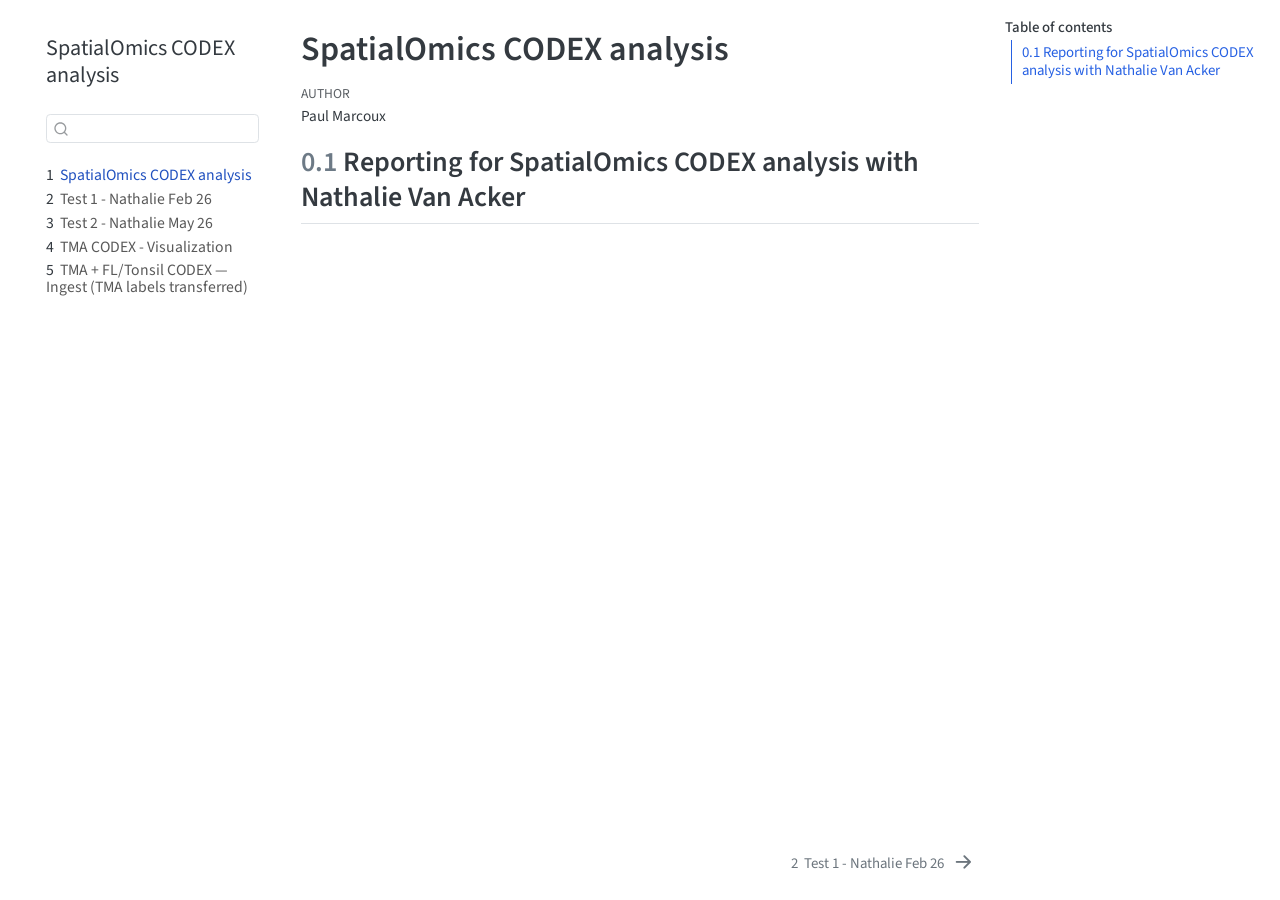
<file: index.html>
<!DOCTYPE html>
<html xmlns="http://www.w3.org/1999/xhtml" lang="en" xml:lang="en"><head>

<meta charset="utf-8">
<meta name="generator" content="quarto-1.9.38">

<meta name="viewport" content="width=device-width, initial-scale=1.0, user-scalable=yes">

<meta name="author" content="Paul Marcoux">

<title>SpatialOmics CODEX analysis</title>
<style>
/* Default styles provided by pandoc.
** See https://pandoc.org/MANUAL.html#variables-for-html for config info.
*/
code{white-space: pre-wrap;}
span.smallcaps{font-variant: small-caps;}
div.columns{display: flex; gap: min(4vw, 1.5em);}
div.column{flex: auto; overflow-x: auto;}
div.hanging-indent{margin-left: 1.5em; text-indent: -1.5em;}
ul.task-list{list-style: none;}
ul.task-list li input[type="checkbox"] {
  width: 0.8em;
  margin: 0 0.8em 0.2em -1em; /* quarto-specific, see https://github.com/quarto-dev/quarto-cli/issues/4556 */ 
  vertical-align: middle;
}
</style>


<script src="site_libs/quarto-nav/quarto-nav.js"></script>
<script src="site_libs/quarto-nav/headroom.min.js"></script>
<script src="site_libs/clipboard/clipboard.min.js"></script>
<script src="site_libs/quarto-search/autocomplete.umd.js"></script>
<script src="site_libs/quarto-search/fuse.min.js"></script>
<script src="site_libs/quarto-search/quarto-search.js"></script>
<meta name="quarto:offset" content="./">
<link href="./CODEX_Nathalie_test_1_analysis.html" rel="next">
<script src="site_libs/quarto-html/quarto.js" type="module"></script>
<script src="site_libs/quarto-html/tabsets/tabsets.js" type="module"></script>
<script src="site_libs/quarto-html/popper.min.js"></script>
<script src="site_libs/quarto-html/tippy.umd.min.js"></script>
<script src="site_libs/quarto-html/anchor.min.js"></script>
<link href="site_libs/quarto-html/tippy.css" rel="stylesheet">
<link href="site_libs/quarto-html/quarto-syntax-highlighting-15634bcf2e68342d4ad2dfa704d543f6.css" rel="stylesheet" id="quarto-text-highlighting-styles">
<script src="site_libs/bootstrap/bootstrap.min.js"></script>
<link href="site_libs/bootstrap/bootstrap-icons.css" rel="stylesheet">
<link href="site_libs/bootstrap/bootstrap-631496449bf32ff9b0bb69a6bfd9195d.min.css" rel="stylesheet" append-hash="true" id="quarto-bootstrap" data-mode="light">
<script id="quarto-search-options" type="application/json">{
  "location": "sidebar",
  "copy-button": false,
  "collapse-after": 3,
  "panel-placement": "start",
  "type": "textbox",
  "limit": 50,
  "keyboard-shortcut": [
    "f",
    "/",
    "s"
  ],
  "show-item-context": false,
  "language": {
    "search-no-results-text": "No results",
    "search-matching-documents-text": "matching documents",
    "search-copy-link-title": "Copy link to search",
    "search-hide-matches-text": "Hide additional matches",
    "search-more-match-text": "more match in this document",
    "search-more-matches-text": "more matches in this document",
    "search-clear-button-title": "Clear",
    "search-text-placeholder": "",
    "search-detached-cancel-button-title": "Cancel",
    "search-submit-button-title": "Submit",
    "search-label": "Search"
  }
}</script>


</head>

<body class="nav-sidebar floating quarto-light">

<div id="quarto-search-results"></div>
  <header id="quarto-header" class="headroom fixed-top">
  <nav class="quarto-secondary-nav">
    <div class="container-fluid d-flex">
      <button type="button" class="quarto-btn-toggle btn" data-bs-toggle="collapse" role="button" data-bs-target=".quarto-sidebar-collapse-item" aria-controls="quarto-sidebar" aria-expanded="false" aria-label="Toggle sidebar navigation" onclick="if (window.quartoToggleHeadroom) { window.quartoToggleHeadroom(); }">
        <i class="bi bi-layout-text-sidebar-reverse"></i>
      </button>
        <nav class="quarto-page-breadcrumbs" aria-label="breadcrumb"><ol class="breadcrumb"><li class="breadcrumb-item"><a href="./index.html"><span class="chapter-number">1</span>&nbsp; <span class="chapter-title">SpatialOmics CODEX analysis</span></a></li></ol></nav>
        <a class="flex-grow-1" role="navigation" data-bs-toggle="collapse" data-bs-target=".quarto-sidebar-collapse-item" aria-controls="quarto-sidebar" aria-expanded="false" aria-label="Toggle sidebar navigation" onclick="if (window.quartoToggleHeadroom) { window.quartoToggleHeadroom(); }">      
        </a>
      <button type="button" class="btn quarto-search-button" aria-label="Search" onclick="window.quartoOpenSearch();">
        <i class="bi bi-search"></i>
      </button>
    </div>
  </nav>
</header>
<!-- content -->
<div id="quarto-content" class="quarto-container page-columns page-rows-contents page-layout-article">
<!-- sidebar -->
  <nav id="quarto-sidebar" class="sidebar collapse collapse-horizontal quarto-sidebar-collapse-item sidebar-navigation floating overflow-auto">
    <div class="pt-lg-2 mt-2 text-left sidebar-header">
    <div class="sidebar-title mb-0 py-0">
      <a href="./">SpatialOmics CODEX analysis</a> 
    </div>
      </div>
        <div class="mt-2 flex-shrink-0 align-items-center">
        <div class="sidebar-search">
        <div id="quarto-search" class="" title="Search"></div>
        </div>
        </div>
    <div class="sidebar-menu-container"> 
    <ul class="list-unstyled mt-1">
        <li class="sidebar-item">
  <div class="sidebar-item-container"> 
  <a href="./index.html" class="sidebar-item-text sidebar-link active">
 <span class="menu-text"><span class="chapter-number">1</span>&nbsp; <span class="chapter-title">SpatialOmics CODEX analysis</span></span></a>
  </div>
</li>
        <li class="sidebar-item">
  <div class="sidebar-item-container"> 
  <a href="./CODEX_Nathalie_test_1_analysis.html" class="sidebar-item-text sidebar-link">
 <span class="menu-text"><span class="chapter-number">2</span>&nbsp; <span class="chapter-title">Test 1 - Nathalie Feb 26</span></span></a>
  </div>
</li>
        <li class="sidebar-item">
  <div class="sidebar-item-container"> 
  <a href="./CODEX_Nathalie_test_2_analysis.html" class="sidebar-item-text sidebar-link">
 <span class="menu-text"><span class="chapter-number">3</span>&nbsp; <span class="chapter-title">Test 2 - Nathalie May 26</span></span></a>
  </div>
</li>
        <li class="sidebar-item">
  <div class="sidebar-item-container"> 
  <a href="./CODEX_TMA_visualization.html" class="sidebar-item-text sidebar-link">
 <span class="menu-text"><span class="chapter-number">4</span>&nbsp; <span class="chapter-title">TMA CODEX - Visualization</span></span></a>
  </div>
</li>
        <li class="sidebar-item">
  <div class="sidebar-item-container"> 
  <a href="./CODEX_TMA_ingest_visualization.html" class="sidebar-item-text sidebar-link">
 <span class="menu-text"><span class="chapter-number">5</span>&nbsp; <span class="chapter-title">TMA + FL/Tonsil CODEX — Ingest (TMA labels transferred)</span></span></a>
  </div>
</li>
    </ul>
    </div>
</nav>
<div id="quarto-sidebar-glass" class="quarto-sidebar-collapse-item" data-bs-toggle="collapse" data-bs-target=".quarto-sidebar-collapse-item"></div>
<!-- margin-sidebar -->
    <div id="quarto-margin-sidebar" class="sidebar margin-sidebar">
        <nav id="TOC" role="doc-toc" class="toc-active">
    <h2 id="toc-title">Table of contents</h2>
   
  <ul>
  <li><a href="#reporting-for-spatialomics-codex-analysis-with-nathalie-van-acker" id="toc-reporting-for-spatialomics-codex-analysis-with-nathalie-van-acker" class="nav-link active" data-scroll-target="#reporting-for-spatialomics-codex-analysis-with-nathalie-van-acker"><span class="header-section-number">0.1</span> Reporting for SpatialOmics CODEX analysis with Nathalie Van Acker</a></li>
  </ul>
</nav>
    </div>
<!-- main -->
<main class="content" id="quarto-document-content">

<header id="title-block-header" class="quarto-title-block default">
<div class="quarto-title">
<h1 class="title">SpatialOmics CODEX analysis</h1>
</div>



<div class="quarto-title-meta">

    <div>
    <div class="quarto-title-meta-heading">Author</div>
    <div class="quarto-title-meta-contents">
             <p>Paul Marcoux </p>
          </div>
  </div>
    
  
    
  </div>
  


</header>


<section id="reporting-for-spatialomics-codex-analysis-with-nathalie-van-acker" class="level2" data-number="0.1">
<h2 data-number="0.1" class="anchored" data-anchor-id="reporting-for-spatialomics-codex-analysis-with-nathalie-van-acker"><span class="header-section-number">0.1</span> Reporting for SpatialOmics CODEX analysis with Nathalie Van Acker</h2>


</section>

</main> <!-- /main -->
<script id="quarto-html-after-body" type="application/javascript">
  window.document.addEventListener("DOMContentLoaded", function (event) {
    const icon = "";
    const anchorJS = new window.AnchorJS();
    anchorJS.options = {
      placement: 'right',
      icon: icon
    };
    anchorJS.add('.anchored');
    const isCodeAnnotation = (el) => {
      for (const clz of el.classList) {
        if (clz.startsWith('code-annotation-')) {                     
          return true;
        }
      }
      return false;
    }
    const onCopySuccess = function(e) {
      // button target
      const button = e.trigger;
      // don't keep focus
      button.blur();
      // flash "checked"
      button.classList.add('code-copy-button-checked');
      var currentTitle = button.getAttribute("title");
      button.setAttribute("title", "Copied!");
      let tooltip;
      if (window.bootstrap) {
        button.setAttribute("data-bs-toggle", "tooltip");
        button.setAttribute("data-bs-placement", "left");
        button.setAttribute("data-bs-title", "Copied!");
        tooltip = new bootstrap.Tooltip(button, 
          { trigger: "manual", 
            customClass: "code-copy-button-tooltip",
            offset: [0, -8]});
        tooltip.show();    
      }
      setTimeout(function() {
        if (tooltip) {
          tooltip.hide();
          button.removeAttribute("data-bs-title");
          button.removeAttribute("data-bs-toggle");
          button.removeAttribute("data-bs-placement");
        }
        button.setAttribute("title", currentTitle);
        button.classList.remove('code-copy-button-checked');
      }, 1000);
      // clear code selection
      e.clearSelection();
    }
    const getTextToCopy = function(trigger) {
      const outerScaffold = trigger.parentElement.cloneNode(true);
      const codeEl = outerScaffold.querySelector('code');
      for (const childEl of codeEl.children) {
        if (isCodeAnnotation(childEl)) {
          childEl.remove();
        }
      }
      return codeEl.innerText;
    }
    const clipboard = new window.ClipboardJS('.code-copy-button:not([data-in-quarto-modal])', {
      text: getTextToCopy
    });
    clipboard.on('success', onCopySuccess);
    if (window.document.getElementById('quarto-embedded-source-code-modal')) {
      const clipboardModal = new window.ClipboardJS('.code-copy-button[data-in-quarto-modal]', {
        text: getTextToCopy,
        container: window.document.getElementById('quarto-embedded-source-code-modal')
      });
      clipboardModal.on('success', onCopySuccess);
    }
      var localhostRegex = new RegExp(/^(?:http|https):\/\/localhost\:?[0-9]*\//);
      var mailtoRegex = new RegExp(/^mailto:/);
        var filterRegex = new RegExp('/' + window.location.host + '/');
      var isInternal = (href) => {
          return filterRegex.test(href) || localhostRegex.test(href) || mailtoRegex.test(href);
      }
      // Inspect non-navigation links and adorn them if external
     var links = window.document.querySelectorAll('a[href]:not(.nav-link):not(.navbar-brand):not(.toc-action):not(.sidebar-link):not(.sidebar-item-toggle):not(.pagination-link):not(.no-external):not([aria-hidden]):not(.dropdown-item):not(.quarto-navigation-tool):not(.about-link)');
      for (var i=0; i<links.length; i++) {
        const link = links[i];
        if (!isInternal(link.href)) {
          // undo the damage that might have been done by quarto-nav.js in the case of
          // links that we want to consider external
          if (link.dataset.originalHref !== undefined) {
            link.href = link.dataset.originalHref;
          }
        }
      }
    function tippyHover(el, contentFn, onTriggerFn, onUntriggerFn) {
      const config = {
        allowHTML: true,
        maxWidth: 500,
        delay: 100,
        arrow: false,
        appendTo: function(el) {
            return el.parentElement;
        },
        interactive: true,
        interactiveBorder: 10,
        theme: 'quarto',
        placement: 'bottom-start',
      };
      if (contentFn) {
        config.content = contentFn;
      }
      if (onTriggerFn) {
        config.onTrigger = onTriggerFn;
      }
      if (onUntriggerFn) {
        config.onUntrigger = onUntriggerFn;
      }
      window.tippy(el, config); 
    }
    const noterefs = window.document.querySelectorAll('a[role="doc-noteref"]');
    for (var i=0; i<noterefs.length; i++) {
      const ref = noterefs[i];
      tippyHover(ref, function() {
        // use id or data attribute instead here
        let href = ref.getAttribute('data-footnote-href') || ref.getAttribute('href');
        try { href = new URL(href).hash; } catch {}
        const id = href.replace(/^#\/?/, "");
        const note = window.document.getElementById(id);
        if (note) {
          return note.innerHTML;
        } else {
          return "";
        }
      });
    }
    const xrefs = window.document.querySelectorAll('a.quarto-xref');
    const processXRef = (id, note) => {
      // Strip column container classes
      const stripColumnClz = (el) => {
        el.classList.remove("page-full", "page-columns");
        if (el.children) {
          for (const child of el.children) {
            stripColumnClz(child);
          }
        }
      }
      stripColumnClz(note)
      if (id === null || id.startsWith('sec-')) {
        // Special case sections, only their first couple elements
        const container = document.createElement("div");
        if (note.children && note.children.length > 2) {
          container.appendChild(note.children[0].cloneNode(true));
          for (let i = 1; i < note.children.length; i++) {
            const child = note.children[i];
            if (child.tagName === "P" && child.innerText === "") {
              continue;
            } else {
              container.appendChild(child.cloneNode(true));
              break;
            }
          }
          if (window.Quarto?.typesetMath) {
            window.Quarto.typesetMath(container);
          }
          return container.innerHTML
        } else {
          if (window.Quarto?.typesetMath) {
            window.Quarto.typesetMath(note);
          }
          return note.innerHTML;
        }
      } else {
        // Remove any anchor links if they are present
        const anchorLink = note.querySelector('a.anchorjs-link');
        if (anchorLink) {
          anchorLink.remove();
        }
        if (window.Quarto?.typesetMath) {
          window.Quarto.typesetMath(note);
        }
        if (note.classList.contains("callout")) {
          return note.outerHTML;
        } else {
          return note.innerHTML;
        }
      }
    }
    for (var i=0; i<xrefs.length; i++) {
      const xref = xrefs[i];
      tippyHover(xref, undefined, function(instance) {
        instance.disable();
        let url = xref.getAttribute('href');
        let hash = undefined; 
        if (url.startsWith('#')) {
          hash = url;
        } else {
          try { hash = new URL(url).hash; } catch {}
        }
        if (hash) {
          const id = hash.replace(/^#\/?/, "");
          const note = window.document.getElementById(id);
          if (note !== null) {
            try {
              const html = processXRef(id, note.cloneNode(true));
              instance.setContent(html);
            } finally {
              instance.enable();
              instance.show();
            }
          } else {
            // See if we can fetch this
            fetch(url.split('#')[0])
            .then(res => res.text())
            .then(html => {
              const parser = new DOMParser();
              const htmlDoc = parser.parseFromString(html, "text/html");
              const note = htmlDoc.getElementById(id);
              if (note !== null) {
                const html = processXRef(id, note);
                instance.setContent(html);
              } 
            }).finally(() => {
              instance.enable();
              instance.show();
            });
          }
        } else {
          // See if we can fetch a full url (with no hash to target)
          // This is a special case and we should probably do some content thinning / targeting
          fetch(url)
          .then(res => res.text())
          .then(html => {
            const parser = new DOMParser();
            const htmlDoc = parser.parseFromString(html, "text/html");
            const note = htmlDoc.querySelector('main.content');
            if (note !== null) {
              // This should only happen for chapter cross references
              // (since there is no id in the URL)
              // remove the first header
              if (note.children.length > 0 && note.children[0].tagName === "HEADER") {
                note.children[0].remove();
              }
              const html = processXRef(null, note);
              instance.setContent(html);
            } 
          }).finally(() => {
            instance.enable();
            instance.show();
          });
        }
      }, function(instance) {
      });
    }
        let selectedAnnoteEl;
        const selectorForAnnotation = ( cell, annotation) => {
          let cellAttr = 'data-code-cell="' + cell + '"';
          let lineAttr = 'data-code-annotation="' +  annotation + '"';
          const selector = 'span[' + cellAttr + '][' + lineAttr + ']';
          return selector;
        }
        const selectCodeLines = (annoteEl) => {
          const doc = window.document;
          const targetCell = annoteEl.getAttribute("data-target-cell");
          const targetAnnotation = annoteEl.getAttribute("data-target-annotation");
          const annoteSpan = window.document.querySelector(selectorForAnnotation(targetCell, targetAnnotation));
          const lines = annoteSpan.getAttribute("data-code-lines").split(",");
          const lineIds = lines.map((line) => {
            return targetCell + "-" + line;
          })
          let top = null;
          let height = null;
          let parent = null;
          if (lineIds.length > 0) {
              //compute the position of the single el (top and bottom and make a div)
              const el = window.document.getElementById(lineIds[0]);
              top = el.offsetTop;
              height = el.offsetHeight;
              parent = el.parentElement.parentElement;
            if (lineIds.length > 1) {
              const lastEl = window.document.getElementById(lineIds[lineIds.length - 1]);
              const bottom = lastEl.offsetTop + lastEl.offsetHeight;
              height = bottom - top;
            }
            if (top !== null && height !== null && parent !== null) {
              // cook up a div (if necessary) and position it 
              let div = window.document.getElementById("code-annotation-line-highlight");
              if (div === null) {
                div = window.document.createElement("div");
                div.setAttribute("id", "code-annotation-line-highlight");
                div.style.position = 'absolute';
                parent.appendChild(div);
              }
              div.style.top = top - 2 + "px";
              div.style.height = height + 4 + "px";
              div.style.left = 0;
              let gutterDiv = window.document.getElementById("code-annotation-line-highlight-gutter");
              if (gutterDiv === null) {
                gutterDiv = window.document.createElement("div");
                gutterDiv.setAttribute("id", "code-annotation-line-highlight-gutter");
                gutterDiv.style.position = 'absolute';
                const codeCell = window.document.getElementById(targetCell);
                const gutter = codeCell.querySelector('.code-annotation-gutter');
                gutter.appendChild(gutterDiv);
              }
              gutterDiv.style.top = top - 2 + "px";
              gutterDiv.style.height = height + 4 + "px";
            }
            selectedAnnoteEl = annoteEl;
          }
        };
        const unselectCodeLines = () => {
          const elementsIds = ["code-annotation-line-highlight", "code-annotation-line-highlight-gutter"];
          elementsIds.forEach((elId) => {
            const div = window.document.getElementById(elId);
            if (div) {
              div.remove();
            }
          });
          selectedAnnoteEl = undefined;
        };
          // Handle positioning of the toggle
      window.addEventListener(
        "resize",
        throttle(() => {
          elRect = undefined;
          if (selectedAnnoteEl) {
            selectCodeLines(selectedAnnoteEl);
          }
        }, 10)
      );
      function throttle(fn, ms) {
      let throttle = false;
      let timer;
        return (...args) => {
          if(!throttle) { // first call gets through
              fn.apply(this, args);
              throttle = true;
          } else { // all the others get throttled
              if(timer) clearTimeout(timer); // cancel #2
              timer = setTimeout(() => {
                fn.apply(this, args);
                timer = throttle = false;
              }, ms);
          }
        };
      }
        // Attach click handler to the DT
        const annoteDls = window.document.querySelectorAll('dt[data-target-cell]');
        for (const annoteDlNode of annoteDls) {
          annoteDlNode.addEventListener('click', (event) => {
            const clickedEl = event.target;
            if (clickedEl !== selectedAnnoteEl) {
              unselectCodeLines();
              const activeEl = window.document.querySelector('dt[data-target-cell].code-annotation-active');
              if (activeEl) {
                activeEl.classList.remove('code-annotation-active');
              }
              selectCodeLines(clickedEl);
              clickedEl.classList.add('code-annotation-active');
            } else {
              // Unselect the line
              unselectCodeLines();
              clickedEl.classList.remove('code-annotation-active');
            }
          });
        }
    const findCites = (el) => {
      const parentEl = el.parentElement;
      if (parentEl) {
        const cites = parentEl.dataset.cites;
        if (cites) {
          return {
            el,
            cites: cites.split(' ')
          };
        } else {
          return findCites(el.parentElement)
        }
      } else {
        return undefined;
      }
    };
    var bibliorefs = window.document.querySelectorAll('a[role="doc-biblioref"]');
    for (var i=0; i<bibliorefs.length; i++) {
      const ref = bibliorefs[i];
      const citeInfo = findCites(ref);
      if (citeInfo) {
        tippyHover(citeInfo.el, function() {
          var popup = window.document.createElement('div');
          citeInfo.cites.forEach(function(cite) {
            var citeDiv = window.document.createElement('div');
            citeDiv.classList.add('hanging-indent');
            citeDiv.classList.add('csl-entry');
            var biblioDiv = window.document.getElementById('ref-' + cite);
            if (biblioDiv) {
              citeDiv.innerHTML = biblioDiv.innerHTML;
            }
            popup.appendChild(citeDiv);
          });
          return popup.innerHTML;
        });
      }
    }
  });
  </script>
<nav class="page-navigation">
  <div class="nav-page nav-page-previous">
  </div>
  <div class="nav-page nav-page-next">
      <a href="./CODEX_Nathalie_test_1_analysis.html" class="pagination-link" aria-label="Test 1 - Nathalie Feb 26">
        <span class="nav-page-text"><span class="chapter-number">2</span>&nbsp; <span class="chapter-title">Test 1 - Nathalie Feb 26</span></span> <i class="bi bi-arrow-right-short"></i>
      </a>
  </div>
</nav>
</div> <!-- /content -->




</body></html>
</file>
<file: site_libs/quarto-html/tippy.css>
.tippy-box[data-animation=fade][data-state=hidden]{opacity:0}[data-tippy-root]{max-width:calc(100vw - 10px)}.tippy-box{position:relative;background-color:#333;color:#fff;border-radius:4px;font-size:14px;line-height:1.4;white-space:normal;outline:0;transition-property:transform,visibility,opacity}.tippy-box[data-placement^=top]>.tippy-arrow{bottom:0}.tippy-box[data-placement^=top]>.tippy-arrow:before{bottom:-7px;left:0;border-width:8px 8px 0;border-top-color:initial;transform-origin:center top}.tippy-box[data-placement^=bottom]>.tippy-arrow{top:0}.tippy-box[data-placement^=bottom]>.tippy-arrow:before{top:-7px;left:0;border-width:0 8px 8px;border-bottom-color:initial;transform-origin:center bottom}.tippy-box[data-placement^=left]>.tippy-arrow{right:0}.tippy-box[data-placement^=left]>.tippy-arrow:before{border-width:8px 0 8px 8px;border-left-color:initial;right:-7px;transform-origin:center left}.tippy-box[data-placement^=right]>.tippy-arrow{left:0}.tippy-box[data-placement^=right]>.tippy-arrow:before{left:-7px;border-width:8px 8px 8px 0;border-right-color:initial;transform-origin:center right}.tippy-box[data-inertia][data-state=visible]{transition-timing-function:cubic-bezier(.54,1.5,.38,1.11)}.tippy-arrow{width:16px;height:16px;color:#333}.tippy-arrow:before{content:"";position:absolute;border-color:transparent;border-style:solid}.tippy-content{position:relative;padding:5px 9px;z-index:1}
</file>
<file: site_libs/quarto-html/quarto-syntax-highlighting-15634bcf2e68342d4ad2dfa704d543f6.css>
/* quarto syntax highlight colors */
:root {
  --quarto-hl-ot-color: #003B4F;
  --quarto-hl-at-color: #657422;
  --quarto-hl-ss-color: #20794D;
  --quarto-hl-an-color: #5E5E5E;
  --quarto-hl-fu-color: #4758AB;
  --quarto-hl-st-color: #20794D;
  --quarto-hl-cf-color: #003B4F;
  --quarto-hl-op-color: #5E5E5E;
  --quarto-hl-er-color: #AD0000;
  --quarto-hl-bn-color: #AD0000;
  --quarto-hl-al-color: #AD0000;
  --quarto-hl-va-color: #111111;
  --quarto-hl-bu-color: inherit;
  --quarto-hl-ex-color: inherit;
  --quarto-hl-pp-color: #AD0000;
  --quarto-hl-in-color: #5E5E5E;
  --quarto-hl-vs-color: #20794D;
  --quarto-hl-wa-color: #5E5E5E;
  --quarto-hl-do-color: #5E5E5E;
  --quarto-hl-im-color: #00769E;
  --quarto-hl-ch-color: #20794D;
  --quarto-hl-dt-color: #AD0000;
  --quarto-hl-fl-color: #AD0000;
  --quarto-hl-co-color: #5E5E5E;
  --quarto-hl-cv-color: #5E5E5E;
  --quarto-hl-cn-color: #8f5902;
  --quarto-hl-sc-color: #5E5E5E;
  --quarto-hl-dv-color: #AD0000;
  --quarto-hl-kw-color: #003B4F;
}

/* other quarto variables */
:root {
  --quarto-font-monospace: SFMono-Regular, Menlo, Monaco, Consolas, "Liberation Mono", "Courier New", monospace;
}

/* syntax highlight based on Pandoc's rules */
pre > code.sourceCode > span {
  color: #003B4F;
}

code.sourceCode > span {
  color: #003B4F;
}

div.sourceCode,
div.sourceCode pre.sourceCode {
  color: #003B4F;
}

/* Normal */
code span {
  color: #003B4F;
}

/* Alert */
code span.al {
  color: #AD0000;
  font-style: inherit;
}

/* Annotation */
code span.an {
  color: #5E5E5E;
  font-style: inherit;
}

/* Attribute */
code span.at {
  color: #657422;
  font-style: inherit;
}

/* BaseN */
code span.bn {
  color: #AD0000;
  font-style: inherit;
}

/* BuiltIn */
code span.bu {
  font-style: inherit;
}

/* ControlFlow */
code span.cf {
  color: #003B4F;
  font-weight: bold;
  font-style: inherit;
}

/* Char */
code span.ch {
  color: #20794D;
  font-style: inherit;
}

/* Constant */
code span.cn {
  color: #8f5902;
  font-style: inherit;
}

/* Comment */
code span.co {
  color: #5E5E5E;
  font-style: inherit;
}

/* CommentVar */
code span.cv {
  color: #5E5E5E;
  font-style: italic;
}

/* Documentation */
code span.do {
  color: #5E5E5E;
  font-style: italic;
}

/* DataType */
code span.dt {
  color: #AD0000;
  font-style: inherit;
}

/* DecVal */
code span.dv {
  color: #AD0000;
  font-style: inherit;
}

/* Error */
code span.er {
  color: #AD0000;
  font-style: inherit;
}

/* Extension */
code span.ex {
  font-style: inherit;
}

/* Float */
code span.fl {
  color: #AD0000;
  font-style: inherit;
}

/* Function */
code span.fu {
  color: #4758AB;
  font-style: inherit;
}

/* Import */
code span.im {
  color: #00769E;
  font-style: inherit;
}

/* Information */
code span.in {
  color: #5E5E5E;
  font-style: inherit;
}

/* Keyword */
code span.kw {
  color: #003B4F;
  font-weight: bold;
  font-style: inherit;
}

/* Operator */
code span.op {
  color: #5E5E5E;
  font-style: inherit;
}

/* Other */
code span.ot {
  color: #003B4F;
  font-style: inherit;
}

/* Preprocessor */
code span.pp {
  color: #AD0000;
  font-style: inherit;
}

/* SpecialChar */
code span.sc {
  color: #5E5E5E;
  font-style: inherit;
}

/* SpecialString */
code span.ss {
  color: #20794D;
  font-style: inherit;
}

/* String */
code span.st {
  color: #20794D;
  font-style: inherit;
}

/* Variable */
code span.va {
  color: #111111;
  font-style: inherit;
}

/* VerbatimString */
code span.vs {
  color: #20794D;
  font-style: inherit;
}

/* Warning */
code span.wa {
  color: #5E5E5E;
  font-style: italic;
}

.prevent-inlining {
  content: "</";
}

/*# sourceMappingURL=f23921c56f73e400b49028c9186a1aa0.css.map */
</file>
